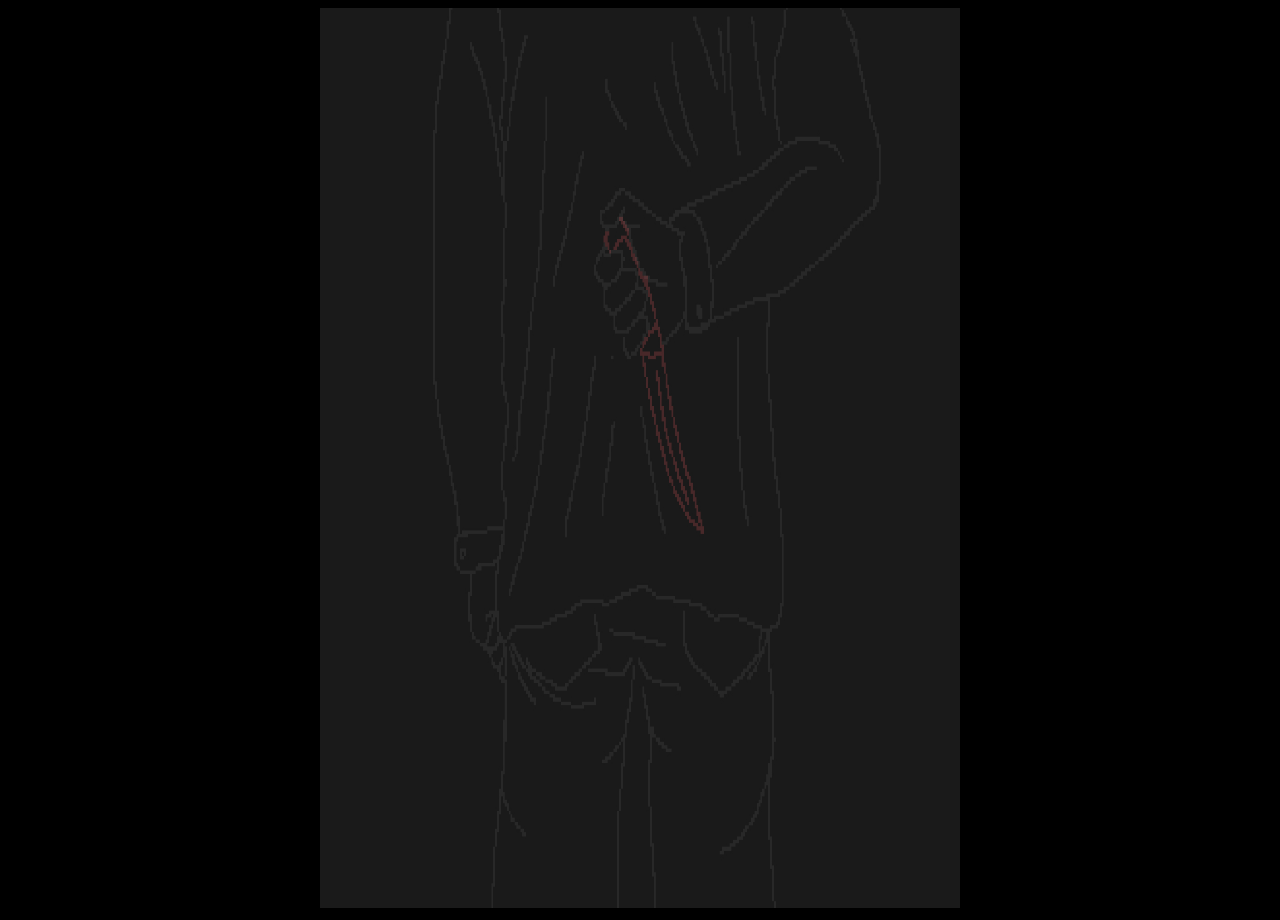
<file: jumpscare.html>
<!DOCTYPE html>
<html lang="en">
<head>
    <meta charset="UTF-8">
    <meta name="viewport" content="width=device-width, initial-scale=1.0">
    <title></title>
    <link rel="stylesheet" href="css/jumpscare.css">
</head>
<body>

    <audio id="jumpscare-sound" controls loop autoplay hidden>
        <source src="audio/fuzzy-jumpscare-80560.mp3" type="audio/mpeg" preload="auto">
    </audio>
    <div id="imageContainer">
        <img src="img/ending3.jpg" alt="ed" class="image" id="image">
    </div>

    <script src="js/jumpscare.js"></script>
</body>
</html>
</file>
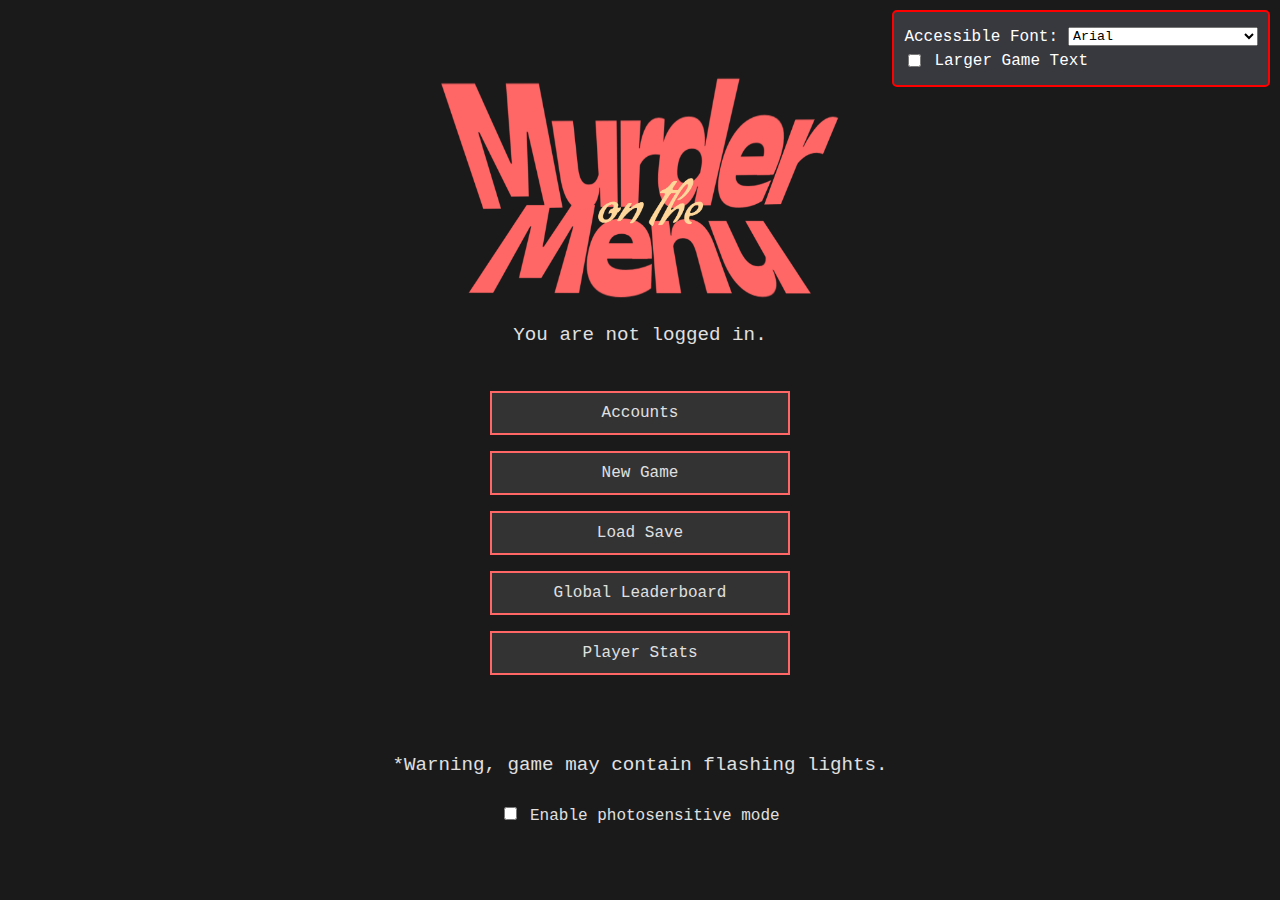
<file: landing.html>
<!DOCTYPE html>
<html lang="en">
    <head>
        <meta charset="UTF-8" />
        <meta name="viewport" content="width=device-width, initial-scale=1.0" />
        <title>Murder on the Menu</title>
        <link rel="icon" type="image/x-icon" href="/img/favicon.ico" />
        <link rel="stylesheet" href="css\styles.css" />
        <link rel="stylesheet" href="css/accessibility.css" />
        <link
            href="https://fonts.googleapis.com/css2?family=Lexend&family=Atkinson+Hyperlegible&display=swap"
            rel="stylesheet"
        />
    </head>
    <body id="landing">
        <div class="font-controls">
            <div class="font-option">
                <label for="font-select">Accessible Font:</label>
                <select id="font-select" onchange="changeFont(this.value)">
                    <option value="arial">Arial</option>
                    <option value="verdana">Verdana</option>
                    <option value="helvetica">Helvetica</option>
                    <option value="tahoma">Tahoma</option>
                    <option value="comic">Comic Sans MS</option>
                    <option value="lexend">Lexend</option>
                    <option value="atkinson">Atkinson Hyperlegible</option>
                </select>
            </div>
            <div class="font-option">
                <input
                    type="checkbox"
                    id="biggerText"
                    onchange="biggerTextCheck()"
                />
                <label for="biggerText">Larger Game Text</label>
            </div>
        </div>
        <div id="landing-buttons" class="container" style="text-align: center">
            <img
                id="titleArt"
                src="img/title.png"
                alt="Title Art reading 'Murder on the Menu'"
            /><br />
            <p id="loginText"></p>
            <!-- <img id="logo" src="./img/tdw_logo_nobg.jpg" alt="The Door's Whisper Logo" class="logo" style="display: block; margin: 0 auto;"> -->
            <button onclick="accountsPage()">Accounts</button><br />
            <button onclick="newGame()">New Game</button><br />
            <button onclick="loadSave()">Load Save</button><br />
            <!-- Commenting this button because theres no current functionality <button onclick="viewProgress()">View Progress</button> -->
            <!-- Commenting this button because closing a tab isnt possible in chrome due to security <button onclick="closeGame()">Quit</button> -->
            <!-- Commenting because you cannot save from the menu <button onclick="saveGameState()">Save Game</button> -->
            <button onclick="openLeaderboards()">Global Leaderboard</button
            ><br />
            <button onclick="statsPage()">Player Stats</button><br />
            <button id="logout" onclick="logout()">Log Out</button><br />
            <p>*Warning, game may contain flashing lights.</p>
            <label for="photosensitive-mode">
                <input type="checkbox" id="psModeCheckbox">
                Enable photosensitive mode
            </label>
        </div>

        <audio id="background_music" controls loop autoplay hidden>
            <source
                src="audio/BackgroundAudio.mp3"
                type="audio/mpeg"
                preload="auto"
            />
        </audio>
        <script src="./js/scripts.js"></script>
        <script src="./js/utils.js"></script>
        <script src="./js/SaveLoad.js"></script>
        <script src="js/accessibility.js"></script>
    </body>
</html>
</file>
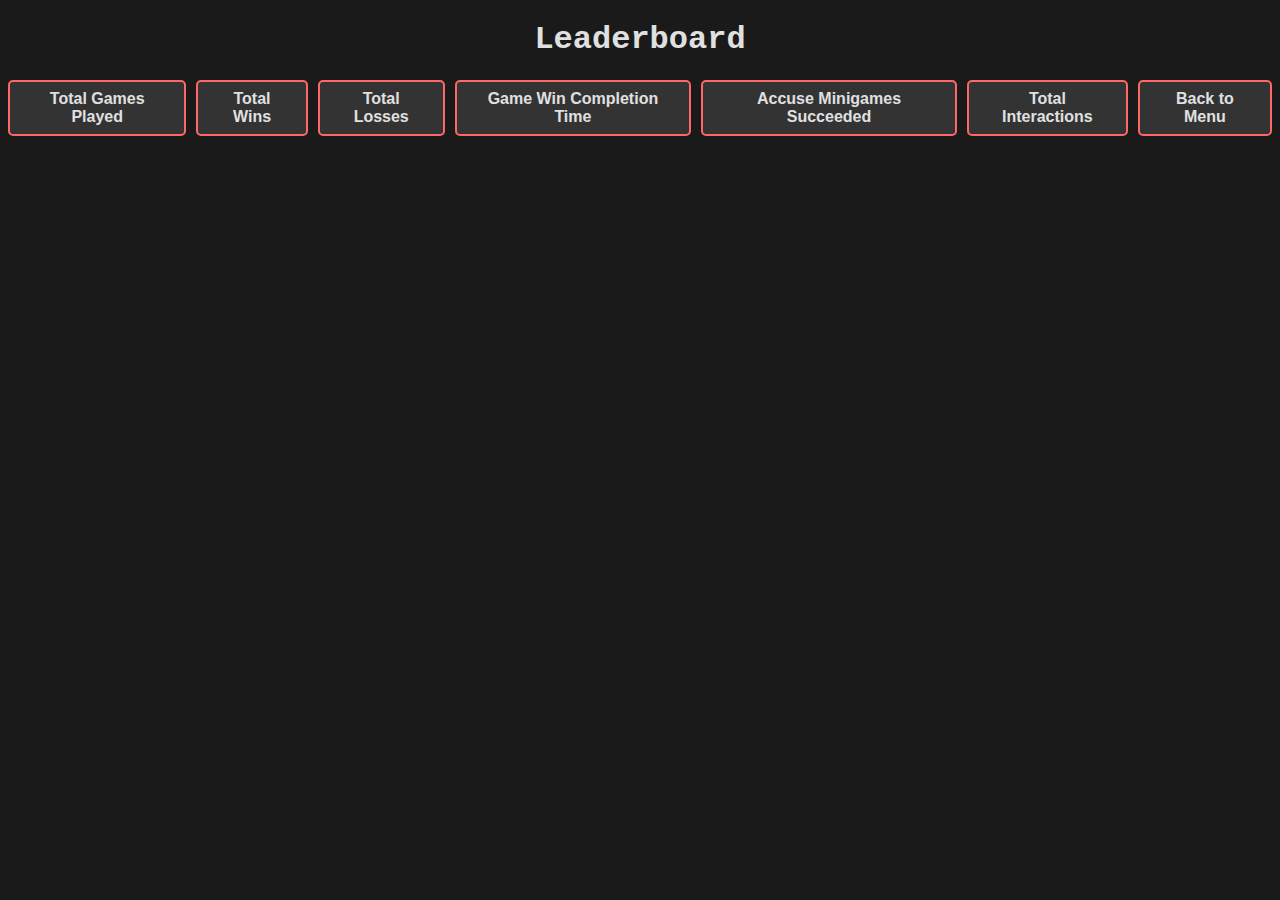
<file: leaderboard.html>
<!DOCTYPE html>
<html lang="en">
<head>
    <meta charset="UTF-8">
    <meta name="viewport" content="width=device-width, initial-scale=1.0">
    <title>Leaderboard</title>
    <link rel="stylesheet" href="css/leaderboard.css">
</head>
<body>
    <h1>Leaderboard</h1>
    <div class="leaderboard-container">
        <button class="btn-leaderboard" onclick="getPlayerInfo()">Total Games Played</button>
        <button class="btn-leaderboard" onclick="getTotalWins()">Total Wins</button>
        <button class="btn-leaderboard" onclick="getTotalLosses()">Total Losses</button>
        <button class="btn-leaderboard" onclick="getGameWinCompletionTimes()">Game Win Completion Time</button>
        <button class="btn-leaderboard" onclick="getMiniGameSucceeded()">Accuse Minigames Succeeded</button>
        <button class="btn-leaderboard" onclick="getTotalInteractions()">Total Interactions</button>
        <button class="btn-leaderboard" onclick="Javascript:history.back()">Back to Menu</button>
    </div>
    
    <div id="resultsContainer" class="results-container">
    </div>


    <audio id="background_music" controls loop autoplay hidden>
        <source src="audio/BackgroundAudio.mp3" type="audio/mpeg" preload="auto">
    </audio>

    <script>
        function showLeaderboard(id) {
            document.querySelectorAll('.leaderboard').forEach(table => {
                table.classList.remove('active');
            });
            document.getElementById(id).classList.add('active');
        }
    </script>

    <script src="js/utils.js"></script>
    <script src="js/leaderboard.js"></script>
    <script src="js/ending.js"></script>
</body>
</html>
</file>
<file: css/jumpscare.css>
* {
    box-sizing: border-box;
}

body {
    display: flex;
    align-items: center;
    justify-content: center;
    background-color: black;
}

.image{
    height: 100vh;
    width: 50vw;
}
</file>
<file: css/accessibility.css>
@font-face {
    font-family: "OpenDyslexic";
    src: url("../fonts/OpenDyslexic-Regular.otf") format("opentype"),
        url("../fonts/OpenDyslexic-Bold.otf") format("opentype");
    font-weight: normal;
    font-style: normal;
}

.font-controls {
    position: fixed;
    top: 10px;
    right: 10px;
    background-color: #38383f;
    padding: 10px;
    border-radius: 5px;
    z-index: 1000;
    border: 2px solid red;
    color: white;
}

/* Only show font controls on landing page */
#landing .font-controls {
    position: fixed;
    top: 10px;
    right: 10px;
    background-color: #38383f;
    padding: 10px;
    border-radius: 5px;
    z-index: 1000;
    border: 2px solid red;
    color: white;
}

.font-option {
    margin: 5px 0;
    display: flex;
    align-items: center;
    gap: 10px;
}

#landing .font-option {
    margin: 5px 0;
    display: flex;
    align-items: center;
    gap: 10px;
}

body.font-arial {
    font-family: Arial, sans-serif;
}

/* Remove OpenDyslexic class */

body.font-verdana {
    font-family: Verdana, sans-serif;
}

body.font-helvetica {
    font-family: Helvetica, Arial, sans-serif;
}

body.font-tahoma {
    font-family: Tahoma, sans-serif;
}

body.font-comic {
    font-family: "Comic Sans MS", cursive;
}

body.font-lexend {
    font-family: "Lexend", sans-serif;
}

body.font-atkinson {
    font-family: "Atkinson Hyperlegible", sans-serif;
}

button,
select,
input {
    font-family: inherit;
}

.bigger-text {
    font-size: 1.2em !important;
}

.bigger-text button,
.bigger-text select,
.bigger-text input,
.bigger-text label,
.bigger-text p {
    font-size: 1.2em !important;
}
</file>
<file: css/leaderboard.css>
body {
    font-family: 'Courier New', Courier, monospace;
    text-align: center;
    background-color: #1a1a1a;;
}

h1 {
    color: #e0e0e0;
}

.leaderboard-container {
    display: flex;
    justify-content: center;
    gap: 10px;
    margin-bottom: 20px;
}
.leaderboard {
    display: none;
    width: 60%;
    margin: auto;
    border-collapse: collapse;
}
.leaderboard.active {
    display: table;
}
.leaderboard th, .leaderboard td {
    border: 1px solid #ff6666;
    padding: 10px;
}

button{
    border-radius: 5px;
    border: 2px solid #ff6666;
    color: #e0e0e0;
    padding: 0.5em 1em;;
    font-size: 1em;
    cursor: pointer;
    background-color:  #333;
    transition: background-color 0.3s, color 0.3s;
}


button:hover {
    background-color: #ff6666;
    color: #1a1a1a;
}

.button-active {
    background-color: #ff6666;
    font-weight: bold;
    color: #FFFFFF;
}

.btn-leaderboard {
    font-weight: bold;
}

.results-container{
    display: flex;
    justify-content: center;
    gap: 10px;
    margin-bottom: 20px;
}

.results-container table{
    border-radius: 5px;
    border: solid 1px #e0e0e0;
    padding: 10px;
    min-width: 40%;
    opacity: 0;
    animation: fadeIn 1.5s forwards;
}

.results-container .username-title{
    text-align: left;
    color: #e0e0e0;
}

.results-container .username{
    text-align: left;
}

.results-container table td{
    justify-content: start;
    color: #e0e0e0;
}

.results-container table th{
    border-bottom: 1px solid #e0e0e0;
    color:#e0e0e0;
}

@keyframes fadeIn {
    from {
        opacity: 0;
    }
    to {
        opacity: 1;
    }  
}
</file>
